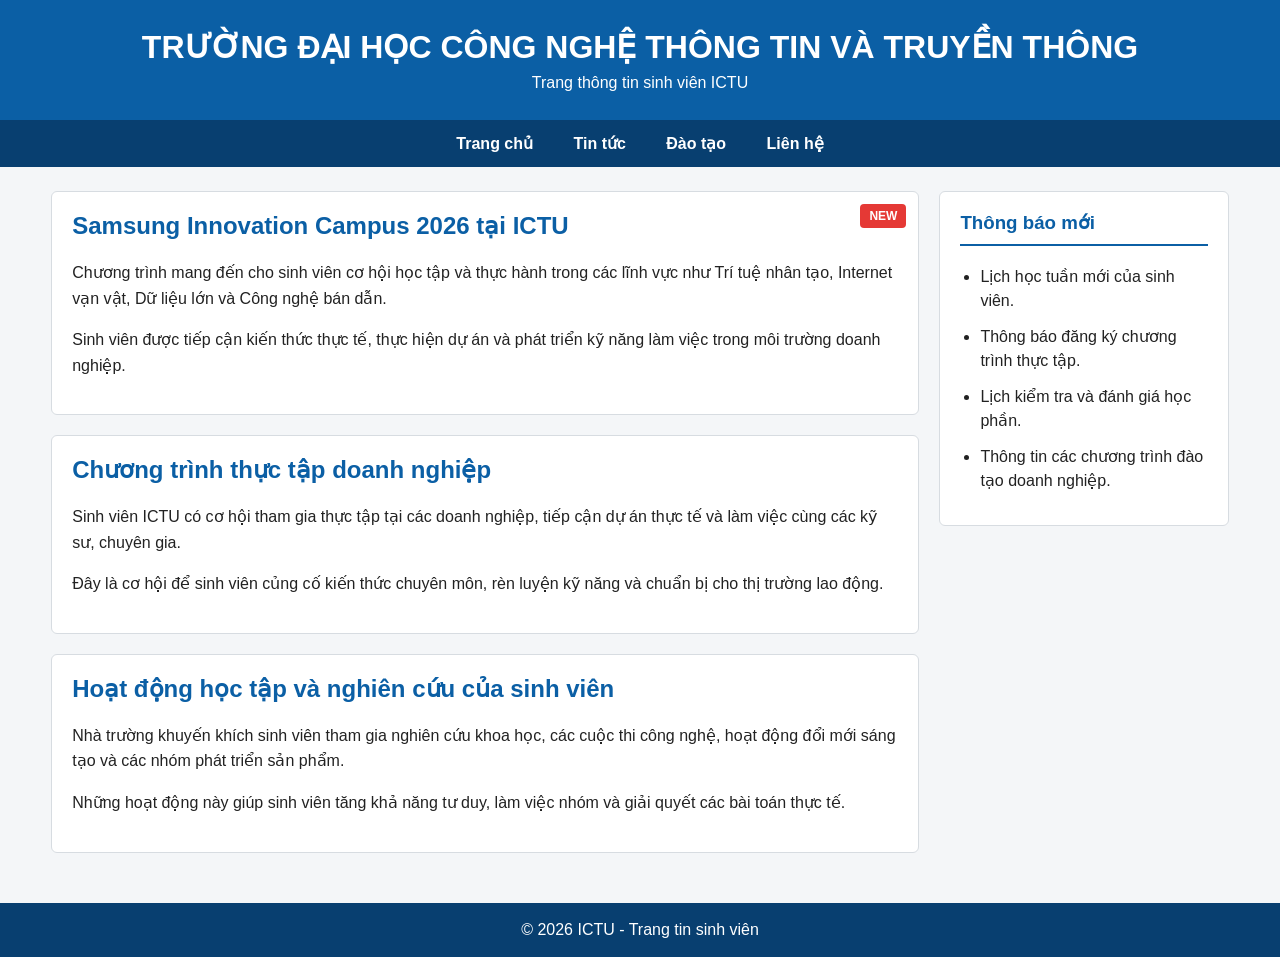
<file: index.html>
<!doctype html>
<html lang="vi">
  <head>
    <meta charset="UTF-8" />
    <meta name="viewport" content="width=device-width, initial-scale=1.0" />
    <title>Trang tin sinh viên ICTU</title>
    <link rel="stylesheet" href="style.css" />
  </head>

  <body>
    <!-- MỨC 1: HEADER -->
    <header>
      <h1>TRƯỜNG ĐẠI HỌC CÔNG NGHỆ THÔNG TIN VÀ TRUYỀN THÔNG</h1>
      <p>Trang thông tin sinh viên ICTU</p>
    </header>

    <!-- MỨC 1 + MỨC 3: MENU 4 MỤC -->
    <nav>
      <a href="#">Trang chủ</a>
      <a href="#">Tin tức</a>

      <div class="dropdown">
        <a href="#">Đào tạo</a>
        <div class="submenu">
          <a href="#">Đại học</a>
          <a href="#">Sau đại học</a>
          <a href="#">Chương trình đào tạo</a>
        </div>
      </div>

      <a href="#">Liên hệ</a>
    </nav>

    <!-- MỨC 2: CONTENT CHIA 2 CỘT -->
    <div class="content">
      <!-- CỘT TRÁI: 75% -->
      <main>
        <!-- Bài viết 1 -->
        <article>
          <span class="badge">NEW</span>
          <h2>Samsung Innovation Campus 2026 tại ICTU</h2>
          <p>
            Chương trình mang đến cho sinh viên cơ hội học tập và thực hành
            trong các lĩnh vực như Trí tuệ nhân tạo, Internet vạn vật, Dữ liệu
            lớn và Công nghệ bán dẫn.
          </p>
          <p>
            Sinh viên được tiếp cận kiến thức thực tế, thực hiện dự án và phát
            triển kỹ năng làm việc trong môi trường doanh nghiệp.
          </p>
        </article>

        <!-- Bài viết 2 -->
        <article>
          <h2>Chương trình thực tập doanh nghiệp</h2>
          <p>
            Sinh viên ICTU có cơ hội tham gia thực tập tại các doanh nghiệp,
            tiếp cận dự án thực tế và làm việc cùng các kỹ sư, chuyên gia.
          </p>
          <p>
            Đây là cơ hội để sinh viên củng cố kiến thức chuyên môn, rèn luyện
            kỹ năng và chuẩn bị cho thị trường lao động.
          </p>
        </article>

        <!-- Bài viết 3 -->
        <article>
          <h2>Hoạt động học tập và nghiên cứu của sinh viên</h2>
          <p>
            Nhà trường khuyến khích sinh viên tham gia nghiên cứu khoa học, các
            cuộc thi công nghệ, hoạt động đổi mới sáng tạo và các nhóm phát
            triển sản phẩm.
          </p>
          <p>
            Những hoạt động này giúp sinh viên tăng khả năng tư duy, làm việc
            nhóm và giải quyết các bài toán thực tế.
          </p>
        </article>
      </main>

      <!-- CỘT PHẢI: 25% -->
      <aside>
        <h3>Thông báo mới</h3>
        <ul>
          <li>Lịch học tuần mới của sinh viên.</li>
          <li>Thông báo đăng ký chương trình thực tập.</li>
          <li>Lịch kiểm tra và đánh giá học phần.</li>
          <li>Thông tin các chương trình đào tạo doanh nghiệp.</li>
        </ul>
      </aside>
    </div>

    <!-- MỨC 1: FOOTER -->
    <footer>© 2026 ICTU - Trang tin sinh viên</footer>
  </body>
</html>
</file>
<file: style.css>
Style · CSS

* {
    box-sizing: border-box;
}

body {
    margin: 0;
    font-family: Arial, Helvetica, sans-serif;
    background: #f4f6f8;
    color: #222;
}

/* =========================
           MỨC 1: HEADER - NAV - CONTENT - FOOTER
           ========================= */

header {
    background: #0b5fa5;
    color: white;
    text-align: center;
    padding: 28px 20px;
}

header h1 {
    margin: 0 0 8px;
}

header p {
    margin: 0;
}

nav {
    background: #083f70;
    text-align: center;
    padding: 14px;
}

nav a {
    color: white;
    text-decoration: none;
    margin: 0 18px;
    font-weight: bold;
}

nav a:hover {
    text-decoration: underline;
}

.dropdown {
    display: inline-block;
    position: relative;
}

.submenu {
    display: none;
    position: absolute;
    top: 100%;
    left: 0;
    width: 180px;
    background-color: #0b5fa5;
    box-shadow: 0px 4px 8px rgba(0, 0, 0, 0.2);
    z-index: 10;
    flex-direction: column;
    text-align: left;
}

.dropdown:hover .submenu {
    display: flex;
}

.submenu a {
    margin: 0;
    padding: 10px 16px;
    display: block;
}

.submenu a:hover {
    background-color: #083f70;
}
/* =========================
           MỨC 2: CONTENT 2 CỘT
           ========================= */

.content {
    width: 92%;
    max-width: 1200px;
    margin: 24px auto;

    display: grid;
    grid-template-columns: 3fr 1fr;
    /* 75% - 25% */
    gap: 20px;
}

main {
    min-width: 0;
}

article {
    position: relative;
    /* Làm mốc cho badge NEW */
    background: white;
    padding: 20px;
    border: 1px solid #d7dce1;
    margin-bottom: 20px;
    border-radius: 6px;
}

article h2 {
    margin-top: 0;
    color: #0b5fa5;
}

article p {
    line-height: 1.6;
}

aside {
    background: white;
    padding: 20px;
    border: 1px solid #d7dce1;
    border-radius: 6px;
    height: fit-content;
}

aside h3 {
    margin-top: 0;
    color: #0b5fa5;
    border-bottom: 2px solid #0b5fa5;
    padding-bottom: 10px;
}

aside ul {
    padding-left: 20px;
    margin-bottom: 0;
}

aside li {
    margin-bottom: 12px;
    line-height: 1.5;
}

/* =========================
           MỨC 3: BADGE NEW
           ========================= */

.badge {
    position: absolute;
    top: 12px;
    right: 12px;
    background: #e53935;
    color: white;
    padding: 5px 9px;
    font-size: 12px;
    font-weight: bold;
    border-radius: 4px;
}

footer {
    background: #083f70;
    color: white;
    text-align: center;
    padding: 18px;
    margin-top: 30px;
}

/* Responsive đơn giản để trang không bị vỡ trên màn hình nhỏ */
@media (max-width: 768px) {
    .content {
        grid-template-columns: 1fr;
    }

    nav a {
        display: inline-block;
        margin: 6px 10px;
    }
}
</file>
